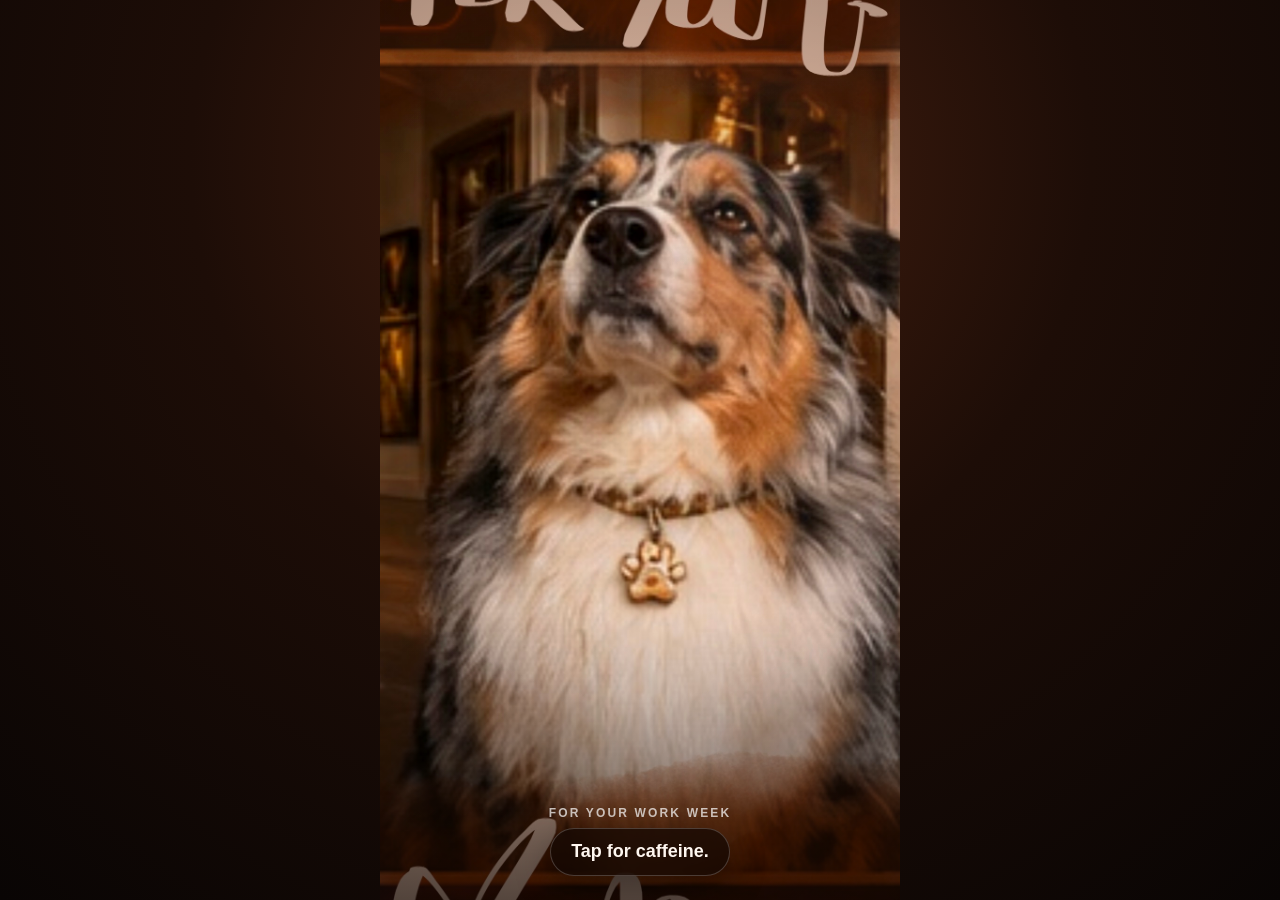
<file: index.html>
<!doctype html>
<html lang="en">
<head>
  <meta charset="utf-8">
  <meta name="viewport" content="width=device-width, initial-scale=1, viewport-fit=cover">
  <meta name="theme-color" content="#120906">
  <meta name="apple-mobile-web-app-capable" content="yes">
  <title>For Chloe ☕</title>
  <link rel="stylesheet" href="./theme.css">
</head>
<body>
  <main class="moment">
    <a id="gift" class="gift" href="#" aria-label="Tap for caffeine">
      <img id="hero-image" src="./assets/chloe-coffee.jpeg" alt="">
      <span class="spark s1">✦</span>
      <span class="spark s2">✧</span>
      <span class="spark s3">✦</span>

      <div class="copy">
        <div id="eyebrow" class="eyebrow"></div>
        <h1 id="headline" class="headline">Tap anywhere.</h1>
      </div>
    </a>
  </main>

  <div id="thanks" class="thanks" role="status" aria-live="polite">
    <div class="thanks-inner">
      <h1 id="thanks-title">Enjoy ❤️</h1>
      <p id="thanks-text">Opening now…</p>
    </div>
  </div>

  <script src="./engine.js" defer></script>
</body>
</html>
</file>
<file: theme.css>
:root {
  color-scheme: dark;
  --bg: #120906;
  --safe-bottom: max(24px, env(safe-area-inset-bottom));
}

* {
  box-sizing: border-box;
  -webkit-tap-highlight-color: transparent;
}

html,
body {
  width: 100%;
  min-height: 100%;
  margin: 0;
  background: var(--bg);
  font-family: -apple-system, BlinkMacSystemFont, "Segoe UI", sans-serif;
}

body {
  overflow: hidden;
}

.moment {
  min-height: 100dvh;
  display: grid;
  place-items: center;
  background:
    radial-gradient(circle at 50% 18%, #4a2110 0%, #1d0d07 46%, #090504 100%);
}

.gift {
  position: relative;
  display: block;
  width: min(100vw, 520px);
  height: 100dvh;
  overflow: hidden;
  text-decoration: none;
  color: white;
  isolation: isolate;
  background: #120906;
}

.gift img {
  width: 100%;
  height: 100%;
  object-fit: cover;
  display: block;
  transform: scale(1.015);
  animation: breathe 4.8s ease-in-out infinite;
  filter: saturate(1.03) contrast(1.02);
}

.gift::after {
  content: "";
  position: absolute;
  inset: 0;
  z-index: 1;
  pointer-events: none;
  background:
    linear-gradient(to bottom, rgba(0,0,0,.10), transparent 30%, transparent 68%, rgba(0,0,0,.55)),
    radial-gradient(circle at 50% 45%, transparent 52%, rgba(0,0,0,.20) 100%);
}

.copy {
  position: absolute;
  z-index: 3;
  left: 24px;
  right: 24px;
  bottom: var(--safe-bottom);
  text-align: center;
  pointer-events: none;
}

.eyebrow {
  margin-bottom: 8px;
  font-size: 12px;
  font-weight: 800;
  letter-spacing: .18em;
  opacity: .72;
}

.headline {
  display: inline-block;
  margin: 0;
  padding: 13px 20px;
  border: 1px solid rgba(255,255,255,.20);
  border-radius: 999px;
  background: rgba(18,8,4,.72);
  color: #fff7f0;
  font-size: 18px;
  line-height: 1.1;
  box-shadow: 0 10px 35px rgba(0,0,0,.40);
  backdrop-filter: blur(14px);
  -webkit-backdrop-filter: blur(14px);
  animation: pulse 2s ease-in-out infinite;
}

.spark {
  position: absolute;
  z-index: 2;
  color: rgba(255,239,215,.86);
  font-size: 18px;
  opacity: 0;
  pointer-events: none;
  animation: sparkle 3.4s ease-in-out infinite;
}

.s1 { left: 14%; top: 28%; animation-delay: .4s; }
.s2 { right: 13%; top: 39%; animation-delay: 1.7s; }
.s3 { left: 22%; bottom: 23%; animation-delay: 2.5s; }

.thanks {
  position: fixed;
  inset: 0;
  z-index: 20;
  display: grid;
  place-items: center;
  padding: 24px;
  background: rgba(9,4,2,.90);
  backdrop-filter: blur(16px);
  -webkit-backdrop-filter: blur(16px);
  color: #fff5ec;
  text-align: center;
  opacity: 0;
  visibility: hidden;
  transition: opacity .28s ease, visibility .28s ease;
}

.thanks.show {
  opacity: 1;
  visibility: visible;
}

.thanks-inner {
  transform: translateY(8px) scale(.98);
  transition: transform .28s ease;
}

.thanks.show .thanks-inner {
  transform: translateY(0) scale(1);
}

.thanks h1 {
  margin: 0 0 8px;
  font-size: clamp(32px, 8vw, 50px);
  line-height: 1;
}

.thanks p {
  margin: 0;
  font-size: 18px;
  opacity: .88;
}

@keyframes breathe {
  0%, 100% { transform: scale(1.015) translateY(0); }
  50% { transform: scale(1.035) translateY(-3px); }
}

@keyframes pulse {
  0%, 100% { transform: scale(1); }
  50% { transform: scale(1.045); }
}

@keyframes sparkle {
  0%, 100% { opacity: 0; transform: translateY(7px) scale(.6) rotate(0deg); }
  42% { opacity: .85; }
  62% { opacity: 0; transform: translateY(-12px) scale(1.05) rotate(16deg); }
}

@media (prefers-reduced-motion: reduce) {
  .gift img,
  .headline,
  .spark {
    animation: none;
  }
}
</file>
